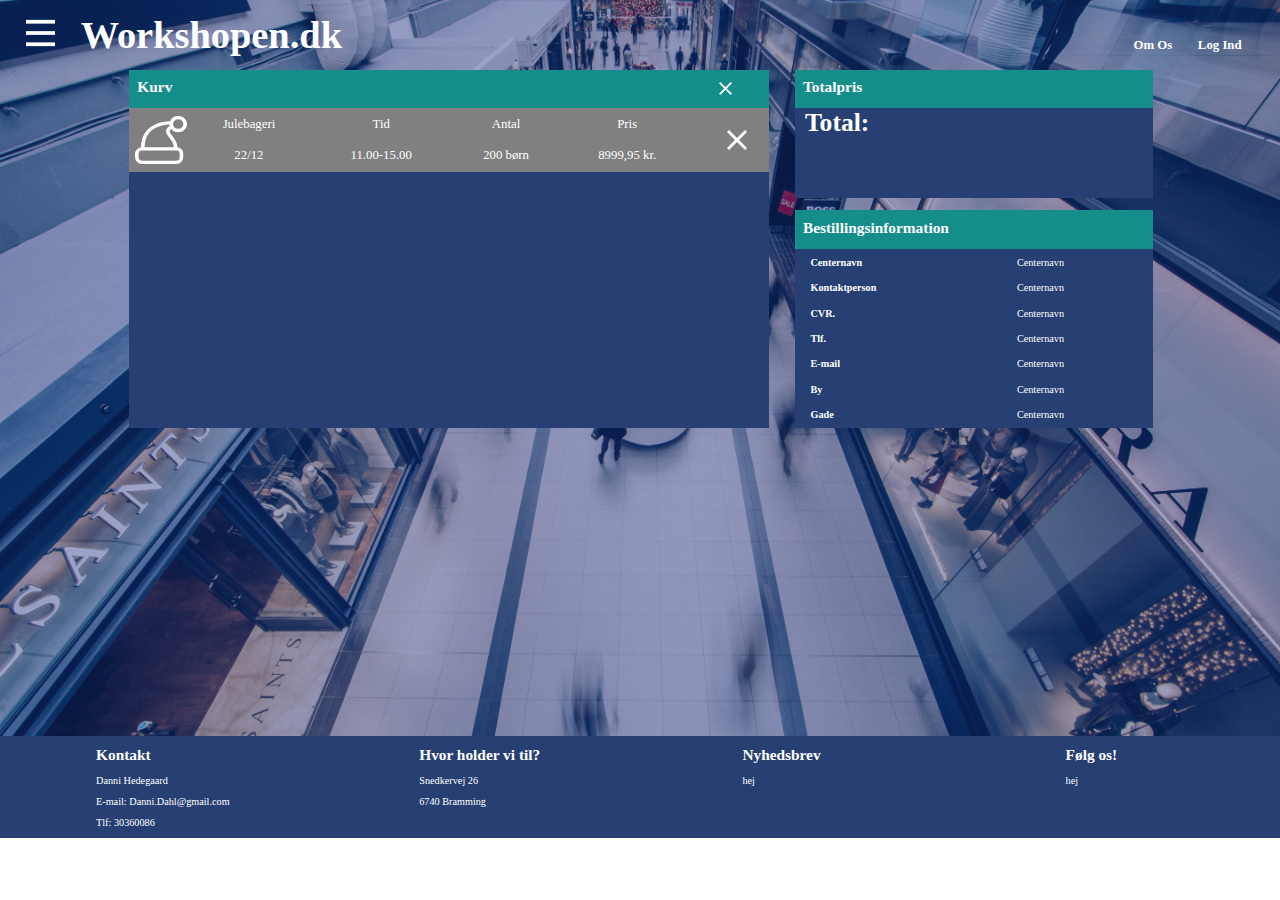
<file: kurv.html>
<html dir="ltr" lang="en">
<head>
<meta charset="utf-8">
<meta http-equiv="content-type" content="text/html; charset=UTF-8">
<meta name="viewport" content="width=device-width, initial-scale=1">
<link rel="stylesheet" href="./css/generalstyle.css">
<link rel="stylesheet" href="./css/kurvstyle.css">
<link rel="stylesheet" href="./css/sidemenu.css">
</head>

<body>
  <div class="pagewidth" onmousedown="return false" style="display:none" id="mySidebar">
    <div class="overskrift">
      <div class="menutext">Centernavn
        <img src="./logo/close-button.svg" onclick="w3_close()" class="closeicon">
      </div>
    </div>
    <div class="overskrift"><div class="overskrift2txt">Kontaktperson</div></div>
    <div class="spase1"><div class="menutext">Forside</div></div>
    <div class="spase1"><div class="menutext">Min Konto</div></div>
    <div class="spase1"><div class="menutext">Mine Bestillinger</div></div>
    <div class="spase1"><div class="menutext">Kurv</div></div>

    <div class="spase1" onclick="katopenclose()"><div class="menutext">Kategorier</div></div>
    <div id="kat" class="katbox">
      <div class="spasemini"><div class="textmini">Hele året</div></div>
      <div class="spasemini"><div class="textmini">Påske</div></div>
      <div class="spasemini"><div class="textmini">Fastelavn</div></div>
      <div class="spasemini"><div class="textmini">Jul</div></div>
      <div class="spasemini"><div class="textmini">Halloween</div></div>
    </div>

    <div class="spase1"><div class="menutext">Log ud</div></div>
    <div class="spase2"></div>
  </div>

<div id="main">
<div class="forside">
<div class="bluegradient">
<div class="forsidemain">


  <header>
  <img src="./logo/menu.svg" class="menu" id="openNav" onclick="w3_open()"><h1>Workshopen.dk</h1><menu>
  <h3>Om Os</h3><h3>Log Ind</h3>
  </menu>
  </header>


<div class="kurvbace">
  <div class="kurv">
    <div class="kurv_overskrift">
      <h1>Kurv</h1><img src="./logo/close-button.svg" class="kurv_remove">
    </div>
    <div class="kurv_prudukter_op">
      <!-- her skal pruduterne være-->
      <div class="kurv_prudukter">
          <img src="./logo/jul.svg" class="kurv_prudukter_icon">
          <div class="kurv_prudukter_tabeldiv">
            <table class="kurv_prudukter_tabel">
              <tr>
                <td>Julebageri</td>
                <td>Tid</td>
                <td>Antal</td>
                <td>Pris</td>
              </tr>
              <tr>
                <td>22/12</td>
                <td>11.00-15.00</td>
                <td>200 børn</td>
                <td>8999,95 kr.</td>
              </tr>
            </table>
          </div>
          <img src="./logo/close-button.svg" class="kurv_prudukter_remove">
      </div>
    </div>
  </div>

  <div class="total">
    <div class="total_overskrift">
      <h1>Totalpris</h1>
    </div>
    <div class="total_prismoms">
      <h1>Total: </h1>
    </div>
  </div>

  <div class="binfo">
    <div class="binfo_overskrift">
      <h1>Bestillingsinformation</h1>
    </div>
    <div class="binfo_info">
      <table class="binfo_tabel">
        <tr>
          <td><h1>Centernavn</h1></td>
          <td><h2>Centernavn</h2></td>
        </tr>
        <tr>
          <td><h1>Kontaktperson</h1></td>
          <td><h2>Centernavn</h2></td>
        </tr>
        <tr>
          <td><h1>CVR.</h1></td>
          <td><h2>Centernavn</h2></td>
        </tr>
        <tr>
          <td><h1>Tlf.</h1></td>
          <td><h2>Centernavn</h2></td>
        </tr>
        <tr>
          <td><h1>E-mail</h1></td>
          <td><h2>Centernavn</h2></td>
        </tr>
        <tr>
          <td><h1>By</h1></td>
          <td><h2>Centernavn</h2></td>
        </tr>
        <tr>
          <td><h1>Gade</h1></td>
          <td><h2>Centernavn</h2></td>
        </tr>
      </table>
    </div>
  </div>


</div>



</div>
</div>
</div>



<div class="footer">
<div class="footerelement">
<h1>Kontakt</h1>
<p>Danni Hedegaard</p>
<p>E-mail: Danni.Dahl@gmail.com</p>
<p>Tlf: 30360086</p>
</div>
<div class="footerelement">
<h1>Hvor holder vi til?</h1>
<p>Snedkervej 26</p>
<p>6740 Bramming</p>
<p></p>
</div>
<div class="footerelement">
<h1>Nyhedsbrev</h1>
<p>hej</p>
</div>
<div class="footerelement">
<h1>Følg os!</h1>
<p>hej</p>
</div>
</div>
</div>

<script>
  function w3_open() {
    document.getElementById("main").style.marginLeft = "20vw";
    document.getElementById("mySidebar").style.width = "20vw";
    document.getElementById("mySidebar").style.display = "block";
    document.getElementById("openNav").style.display = 'none';
  }
  function w3_close() {
    document.getElementById("main").style.marginLeft = "0vw";
    document.getElementById("mySidebar").style.display = "none";
    document.getElementById("openNav").style.display = "inline-block";
  }

  var open = false;
  function katopenclose(){

    if (open) {
      document.getElementById("kat").style.height = "16.25vh";
      document.getElementById("kat").style.display = "block";
    }else{
      document.getElementById("kat").style.height = "0vh";
      document.getElementById("kat").style.display = "none";
    }
    open=!open


  }
</script>





</body></html>
</file>
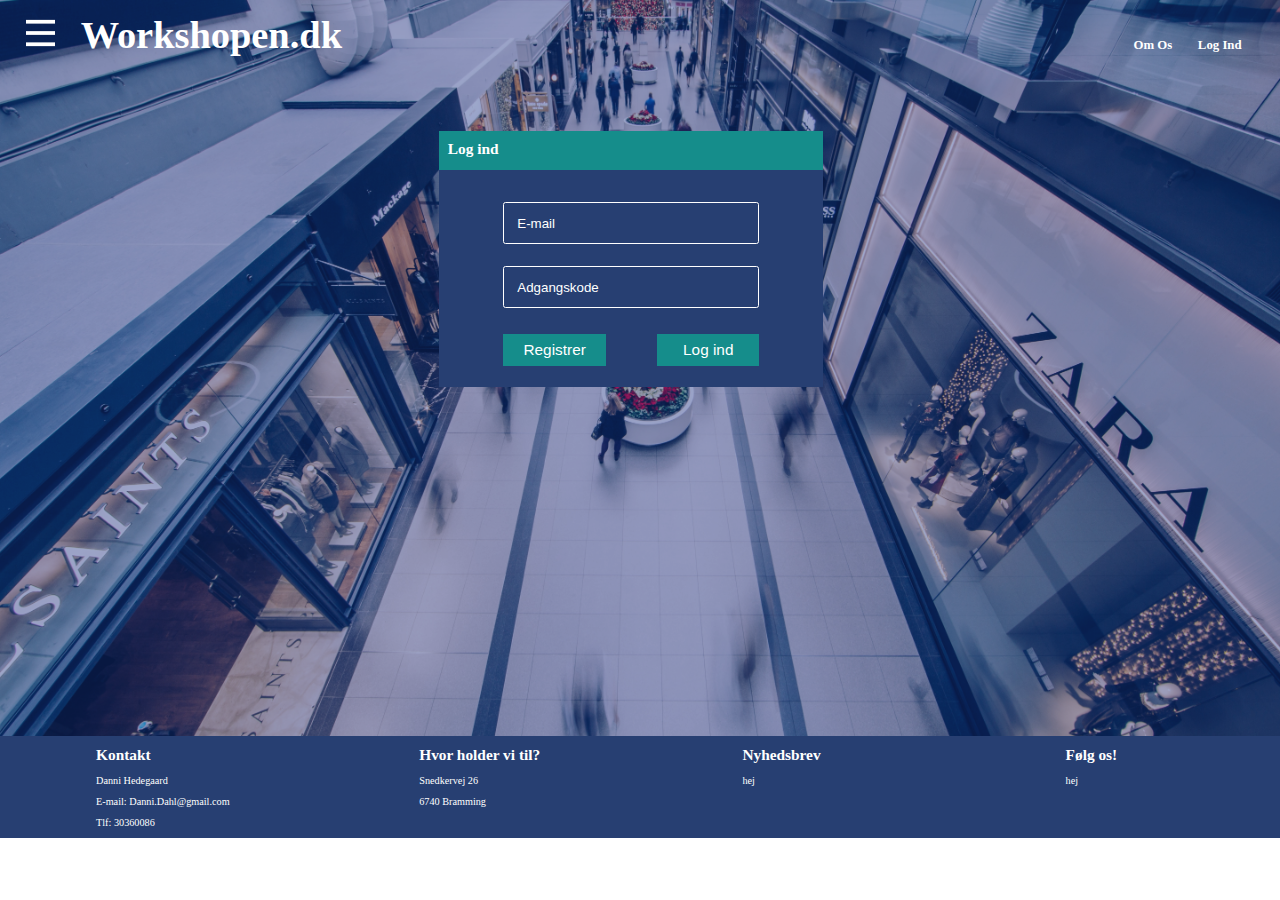
<file: login.html>
<html dir="ltr" lang="en">
<head>
<meta charset="utf-8">
<meta http-equiv="content-type" content="text/html; charset=UTF-8">
<meta name="viewport" content="width=device-width, initial-scale=1">
<link rel="stylesheet" href="./css/generalstyle.css">
<link rel="stylesheet" href="./css/login.css">
<link rel="stylesheet" href="./css/sidemenu.css">
</head>

<body>
  <div class="pagewidth" onmousedown="return false" style="display:none" id="mySidebar">
    <div class="overskrift">
      <div class="menutext">Centernavn
        <img src="./logo/close-button.svg" onclick="w3_close()" class="closeicon">
      </div>
    </div>
    <div class="overskrift"><div class="overskrift2txt">Kontaktperson</div></div>
    <div class="spase1"><div class="menutext">Forside</div></div>
    <div class="spase1"><div class="menutext">Min Konto</div></div>
    <div class="spase1"><div class="menutext">Mine Bestillinger</div></div>
    <div class="spase1"><div class="menutext">Kurv</div></div>

    <div class="spase1" onclick="katopenclose()"><div class="menutext">Kategorier</div></div>
    <div id="kat" class="katbox">
      <div class="spasemini"><div class="textmini">Hele året</div></div>
      <div class="spasemini"><div class="textmini">Påske</div></div>
      <div class="spasemini"><div class="textmini">Fastelavn</div></div>
      <div class="spasemini"><div class="textmini">Jul</div></div>
      <div class="spasemini"><div class="textmini">Halloween</div></div>
    </div>

    <div class="spase1"><div class="menutext">Log ud</div></div>
    <div class="spase2"></div>
  </div>

<div id="main">
<div class="forside">
<div class="bluegradient">
<div class="forsidemain">


  <header>
  <img src="./logo/menu.svg" class="menu" id="openNav" onclick="w3_open()"><h1>Workshopen.dk</h1><menu>
  <h3>Om Os</h3><h3>Log Ind</h3>
  </menu>
  </header>


<div class="loginbace">
  <div class="loginoverskrift">
    <h1>Log ind</h1>
  </div>
  <div class="logintextbace">
    <div class="loginindhold">
      <div class="login_input">
        <input type="text" name="" value="" class="login_input_text" placeholder="E-mail">
      </div>
        <input type="text" name="" value="" class="login_input_text" placeholder="Adgangskode">

        <input type="submit" name="" value="Registrer" class="login_registrerknap">

        <input type="submit" name="" value="Log ind" class="login_loginknap">
    </div>
  </div>



</div>
</div>
</div>
</div>



<div class="footer">
<div class="footerelement">
<h1>Kontakt</h1>
<p>Danni Hedegaard</p>
<p>E-mail: Danni.Dahl@gmail.com</p>
<p>Tlf: 30360086</p>
</div>
<div class="footerelement">
<h1>Hvor holder vi til?</h1>
<p>Snedkervej 26</p>
<p>6740 Bramming</p>
<p></p>
</div>
<div class="footerelement">
<h1>Nyhedsbrev</h1>
<p>hej</p>
</div>
<div class="footerelement">
<h1>Følg os!</h1>
<p>hej</p>
</div>
</div>
</div>

<script>
  function w3_open() {
    document.getElementById("main").style.marginLeft = "20vw";
    document.getElementById("mySidebar").style.width = "20vw";
    document.getElementById("mySidebar").style.display = "block";
    document.getElementById("openNav").style.display = 'none';
  }
  function w3_close() {
    document.getElementById("main").style.marginLeft = "0vw";
    document.getElementById("mySidebar").style.display = "none";
    document.getElementById("openNav").style.display = "inline-block";
  }

  var open = false;
  function katopenclose(){

    if (open) {
      document.getElementById("kat").style.height = "16.25vh";
      document.getElementById("kat").style.display = "block";
    }else{
      document.getElementById("kat").style.height = "0vh";
      document.getElementById("kat").style.display = "none";
    }
    open=!open


  }
</script>





</body></html>
</file>
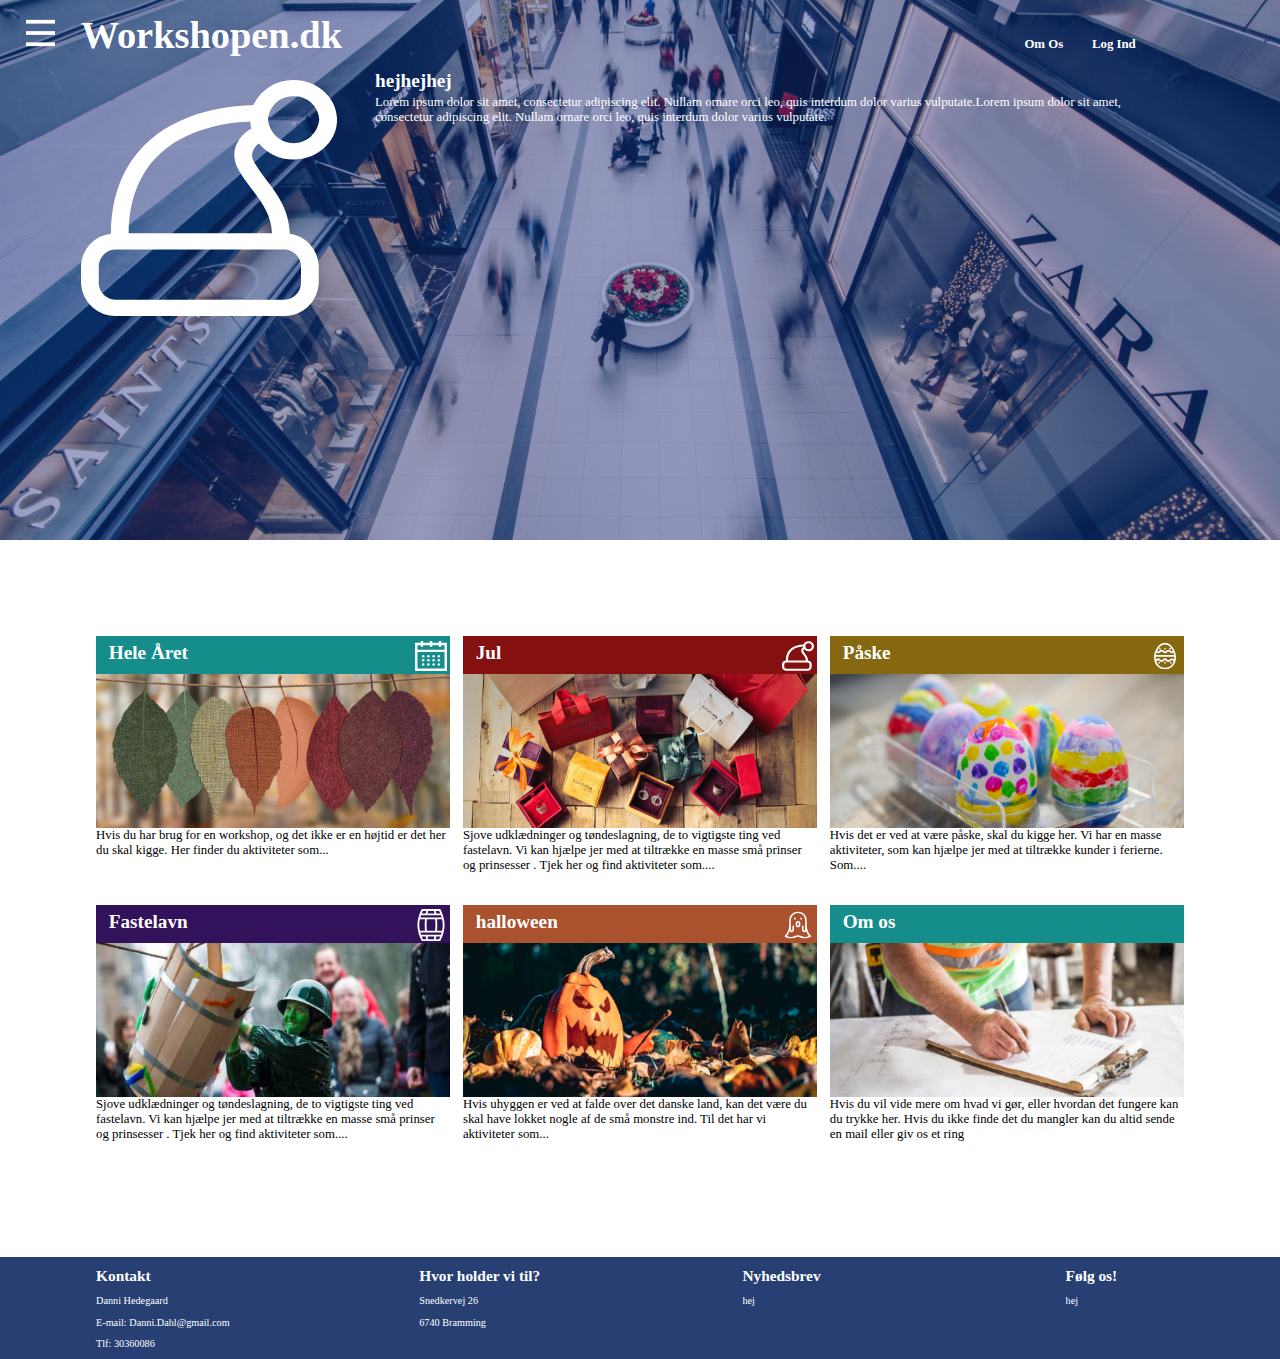
<file: productpage.html>
<html dir="ltr" lang="en">
<head>
<meta charset="utf-8">
<meta http-equiv="content-type" content="text/html; charset=UTF-8">
<meta name="viewport" content="width=device-width, initial-scale=1">
<link rel="stylesheet" href="./css/generalstyle.css">
<link rel="stylesheet" href="./css/productpagestyle.css">
<link rel="stylesheet" href="./css/sidemenu.css">
</head>

<body>
  <div class="pagewidth" onmousedown="return false" style="display:none" id="mySidebar">
    <div class="overskrift">
      <div class="menutext">Centernavn
        <img src="logo/close-button.svg" onclick="w3_close()" class="closeicon">
      </div>
    </div>
    <div class="overskrift"><div class="overskrift2txt">Kontaktperson</div></div>
    <div class="spase1"><div class="menutext">Forside</div></div>
    <div class="spase1"><div class="menutext">Min Konto</div></div>
    <div class="spase1"><div class="menutext">Mine Bestillinger</div></div>
    <div class="spase1"><div class="menutext">Kurv</div></div>

    <div class="spase1" onclick="katopenclose()"><div class="menutext">Kategorier</div></div>
    <div id="kat" class="katbox">
      <div class="spasemini"><div class="textmini">Hele året</div></div>
      <div class="spasemini"><div class="textmini">Påske</div></div>
      <div class="spasemini"><div class="textmini">Fastelavn</div></div>
      <div class="spasemini"><div class="textmini">Jul</div></div>
      <div class="spasemini"><div class="textmini">Halloween</div></div>
    </div>

    <div class="spase1"><div class="menutext">Log ud</div></div>
    <div class="spase2"></div>
  </div>

<div id="main">
  <div class="top">
  <div class="bluegradient">
  <div class="topmain">
  <header>
  <img src="./logo/menu.svg" class="menu" id="openNav" onclick="w3_open()"><h1>Workshopen.dk</h1><menu>
  <h3>Om Os </h3><h3> Log Ind</h3>
  </menu>
  </header>
  <div class="kategori">
    <img src="./logo/jul.svg" class="kategori_logo">
    <div class="kategori_overskrift">
      <b>hejhejhej</b>
    </div>
    <div class="kategori_text">
      Lorem ipsum dolor sit amet, consectetur adipiscing elit. Nullam ornare orci leo, quis interdum dolor varius vulputate.Lorem ipsum dolor sit amet, consectetur adipiscing elit. Nullam ornare orci leo, quis interdum dolor varius vulputate.
    </div>
  </div>


</div>
</div>
</div>


<div class="productmain">

<div class="productbox">
<div class="productboxhead">
<h1>Hele Året</h1>
<img src="./logo/året.svg" class="logo">
</div>
<img src="./img/året.png" class="productpicture">
<p>Hvis du har brug for en workshop, og det ikke er en højtid er det her du skal kigge. Her finder du aktiviteter som...</p>
</div>
<div class="productbox">
<div class="productboxhead" style="background-color: #851010;">
<h1>Jul</h1>
<img src="./logo/jul.svg" class="logo">
</div>
<img src="./img/jul.png" class="productpicture">
<p>Sjove udklædninger og tøndeslagning, de to vigtigste ting ved
fastelavn. Vi kan hjælpe jer med at tiltrække en masse små prinser og
prinsesser . Tjek her og find aktiviteter som.... </p>
</div>

<div class="productbox">
<div class="productboxhead" style="background-color: #856810;">
<h1>Påske</h1>
<img src="./logo/Påske.svg" class="logo">
</div>
<img src="./img/påske.png" class="productpicture">
<p>Hvis det er ved at være påske, skal du kigge her. Vi har en masse
aktiviteter, som kan hjælpe jer med at tiltrække kunder i ferierne.
Som.... </p><br>
</div>

<div class="productbox">
<div class="productboxhead" style="background-color:#31125B">
<h1>Fastelavn</h1>
<img src="./logo/fastelavn.svg" class="logo">
</div>
<img src="./img/fastelavn.png" class="productpicture">
<p>Sjove udklædninger og tøndeslagning, de to vigtigste ting ved
fastelavn. Vi kan hjælpe jer med at tiltrække en masse små prinser og
prinsesser . Tjek her og find aktiviteter som.... </p>
</div>

<div class="productbox">
<div class="productboxhead" style="background-color: #AA512E;">
<h1>halloween</h1>
<img src="./logo/halloween.svg" class="logo">
</div>
<img src="./img/halloween.png" class="productpicture">
<p>Hvis uhyggen er ved at falde over det danske land, kan det være du
skal have lokket nogle af de små monstre ind. Til det har vi aktiviteter
 som... </p>
</div>

<div class="productbox">
<div class="productboxhead">
<h1>Om os</h1>
</div>
<img src="./img/about.png" class="productpicture">
<p>Hvis du vil vide mere om hvad vi gør, eller hvordan det fungere kan
du trykke her. Hvis du ikke finde det du mangler kan du altid sende en
mail eller giv os et ring </p>
</div>

</div>





<div class="footer">
<div class="footerelement">
<h1>Kontakt</h1>
<p>Danni Hedegaard</p>
<p>E-mail: Danni.Dahl@gmail.com</p>
<p>Tlf: 30360086</p>
</div>
<div class="footerelement">
<h1>Hvor holder vi til?</h1>
<p>Snedkervej 26</p>
<p>6740 Bramming</p>
<p></p>
</div>
<div class="footerelement">
<h1>Nyhedsbrev</h1>
<p>hej</p>
</div>
<div class="footerelement">
<h1>Følg os!</h1>
<p>hej</p>
</div>
</div>
</div>

<script>
  function w3_open() {
    document.getElementById("main").style.marginLeft = "20vw";
    document.getElementById("mySidebar").style.width = "20vw";
    document.getElementById("mySidebar").style.display = "block";
    document.getElementById("openNav").style.display = 'none';
  }
  function w3_close() {
    document.getElementById("main").style.marginLeft = "0vw";
    document.getElementById("mySidebar").style.display = "none";
    document.getElementById("openNav").style.display = "inline-block";
  }

  var open = false;
  function katopenclose(){

    if (open) {
      document.getElementById("kat").style.height = "16.25vh";
      document.getElementById("kat").style.display = "block";
    }else{
      document.getElementById("kat").style.height = "0vh";
      document.getElementById("kat").style.display = "none";
    }
    open=!open


  }
</script>





</body></html>
</file>
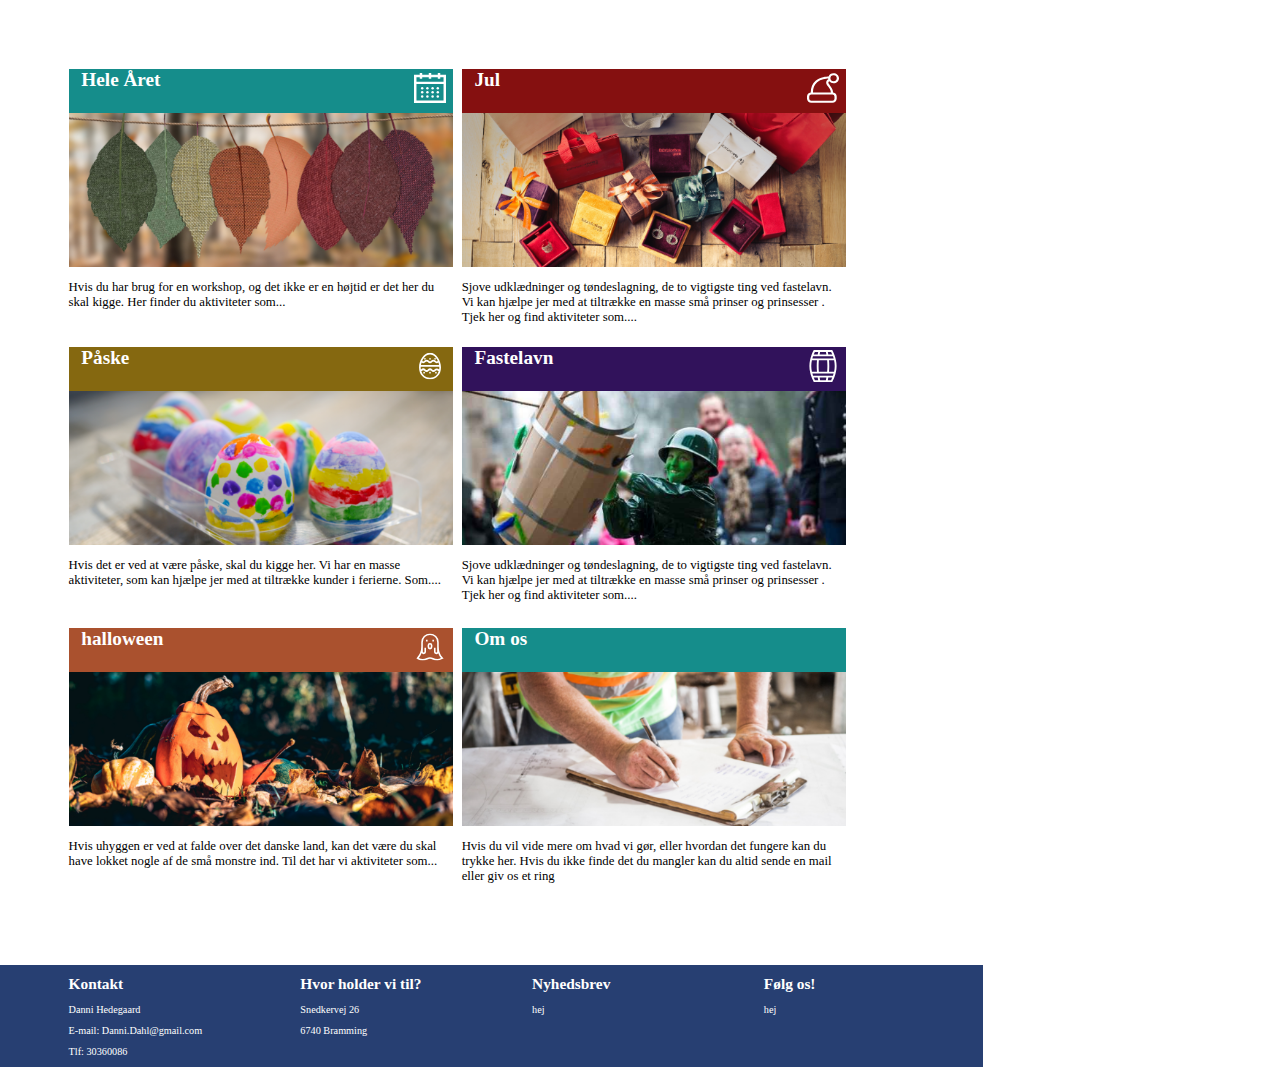
<file: Wepshop/productpage.html>
<html dir="ltr" lang="en">
<head>
<meta charset="utf-8">
<meta http-equiv="content-type" content="text/html; charset=UTF-8">
<meta name="viewport" content="width=device-width, initial-scale=1">
<link rel="stylesheet" href="./css/forsidestyle.css">
<link rel="stylesheet" href="./css/sidemenu.css">
</head>

<body>
  <div class="pagewidth" onmousedown="return false" style="display:none" id="mySidebar">
    <div class="overskrift">
      <div class="menutext">Centernavn
        <img src="logo/close-button.svg" onclick="w3_close()" class="closeicon">
      </div>
    </div>
    <div class="overskrift"><div class="overskrift2txt">Kontaktperson</div></div>
    <div class="spase1"><div class="menutext">Forside</div></div>
    <div class="spase1"><div class="menutext">Min Konto</div></div>
    <div class="spase1"><div class="menutext">Mine Bestillinger</div></div>
    <div class="spase1"><div class="menutext">Kurv</div></div>

    <div class="spase1" onclick="katopenclose()"><div class="menutext">Kategorier</div></div>
    <div id="kat" class="katbox">
      <div class="spasemini"><div class="textmini">Hele året</div></div>
      <div class="spasemini"><div class="textmini">Påske</div></div>
      <div class="spasemini"><div class="textmini">Fastelavn</div></div>
      <div class="spasemini"><div class="textmini">Jul</div></div>
      <div class="spasemini"><div class="textmini">Halloween</div></div>
    </div>

    <div class="spase1"><div class="menutext">Log ud</div></div>
    <div class="spase2"></div>
  </div>

<div id="main">

<div class="">

</div>


<div class="productmain">

<div class="productbox">
<div class="productboxhead">
<h1>Hele Året</h1>
<img src="./logo/året.svg" class="logo">
</div>
<img src="./img/året.png" class="productpicture">
<p>Hvis du har brug for en workshop, og det ikke er en højtid er det her du skal kigge. Her finder du aktiviteter som...</p>
</div>
<div class="productbox">
<div class="productboxhead" style="background-color: #851010;">
<h1>Jul</h1>
<img src="./logo/jul.svg" class="logo">
</div>
<img src="./img/jul.png" class="productpicture">
<p>Sjove udklædninger og tøndeslagning, de to vigtigste ting ved
fastelavn. Vi kan hjælpe jer med at tiltrække en masse små prinser og
prinsesser . Tjek her og find aktiviteter som.... </p>
</div>

<div class="productbox">
<div class="productboxhead" style="background-color: #856810;">
<h1>Påske</h1>
<img src="./logo/Påske.svg" class="logo">
</div>
<img src="./img/påske.png" class="productpicture">
<p>Hvis det er ved at være påske, skal du kigge her. Vi har en masse
aktiviteter, som kan hjælpe jer med at tiltrække kunder i ferierne.
Som.... </p><br>
</div>

<div class="productbox">
<div class="productboxhead" style="background-color:#31125B">
<h1>Fastelavn</h1>
<img src="./logo/fastelavn.svg" class="logo">
</div>
<img src="./img/fastelavn.png" class="productpicture">
<p>Sjove udklædninger og tøndeslagning, de to vigtigste ting ved
fastelavn. Vi kan hjælpe jer med at tiltrække en masse små prinser og
prinsesser . Tjek her og find aktiviteter som.... </p>
</div>

<div class="productbox">
<div class="productboxhead" style="background-color: #AA512E;">
<h1>halloween</h1>
<img src="./logo/halloween.svg" class="logo">
</div>
<img src="./img/halloween.png" class="productpicture">
<p>Hvis uhyggen er ved at falde over det danske land, kan det være du
skal have lokket nogle af de små monstre ind. Til det har vi aktiviteter
 som... </p>
</div>

<div class="productbox">
<div class="productboxhead">
<h1>Om os</h1>
</div>
<img src="./img/about.png" class="productpicture">
<p>Hvis du vil vide mere om hvad vi gør, eller hvordan det fungere kan
du trykke her. Hvis du ikke finde det du mangler kan du altid sende en
mail eller giv os et ring </p>
</div>

</div>





<div class="footer">
<div class="footerelement">
<h1>Kontakt</h1>
<p>Danni Hedegaard</p>
<p>E-mail: Danni.Dahl@gmail.com</p>
<p>Tlf: 30360086</p>
</div>
<div class="footerelement">
<h1>Hvor holder vi til?</h1>
<p>Snedkervej 26</p>
<p>6740 Bramming</p>
<p></p>
</div>
<div class="footerelement">
<h1>Nyhedsbrev</h1>
<p>hej</p>
</div>
<div class="footerelement">
<h1>Følg os!</h1>
<p>hej</p>
</div>
</div>
</div>

<script>
  function w3_open() {
    document.getElementById("main").style.marginLeft = "20vw";
    document.getElementById("mySidebar").style.width = "20vw";
    document.getElementById("mySidebar").style.display = "block";
    document.getElementById("openNav").style.display = 'none';
  }
  function w3_close() {
    document.getElementById("main").style.marginLeft = "0vw";
    document.getElementById("mySidebar").style.display = "none";
    document.getElementById("openNav").style.display = "inline-block";
  }

  var open = false;
  function katopenclose(){

    if (open) {
      document.getElementById("kat").style.height = "16.25vh";
      document.getElementById("kat").style.display = "block";
    }else{
      document.getElementById("kat").style.height = "0vh";
      document.getElementById("kat").style.display = "none";
    }
    open=!open


  }
</script>





</body></html>
</file>
<file: css/generalstyle.css>
body{
    background-color: white;
    margin: 0;
    padding: 0;
    font-family: 'Roboto', sans-serif;
    color: #fff;
    overflow-x: hidden;
    font-family: Segoe UI;
    width: 100%;
}

h1{font-family: Segoe UI;}

.menu{
    display: inline;
    width: 2.3vw;
    height: 2.3vw;
    margin: 0;
    padding: 0;
}

header{
    grid-column: 1/25;
    grid-row:0/15;
    display: inline;
    margin: 0;
    margin-top: 1vw;
}
header h1{
    display: inline;
    font-size: 3vw;
    margin: 0;
    margin-left: 2vw;
}

/*Produktbokse*/
.productmain{
    display: grid;
    grid-template-columns: repeat(auto-fit, minmax(22vw ,1fr) );
    grid-template-rows: repeat(auto-fit, minmax(10vw ,1fr) );
    grid-gap: 1vw;
    width: 85%;
    margin: 7.5%;

 }

.productbox{
  height: 20vw
}

.productbox p{
    font-size: 1vw;
    color: black;
    margin: 0;
}

.productboxhead{
    width: 100%;
    height: 3vw;
    background: #158D8B;

}

.productboxhead h1{
    font-family: Segoe UI;
    position: relative;
    left: 1vw;
    top: 0.5vw;
    font-size: 1.5vw;
    color: white;
    display: inline;
}

.logo {
    width: 2.5vw;
    height: 2.5vw;
    float: right;
    display: inline;
    stroke: white;
    margin-right: 0.25vw;
    margin-top: 0.3vw;
  }

  .productpicture{
    width: 100%;
    height: 12vw;
  }


/*Footer*/

.footer{
    background: #273F72;
    width: 100%;
    bottom: 0;
    display: grid;
    padding-left: 7.5%;
    grid-template-columns: repeat(auto-fit, minmax(20vh ,2fr));
    grid-gap: 1vw;
}

.footer h1{
    font-size: 1.2vw;
}

.footer p{
    font-size: 0.8vw;
}
</file>
<file: css/kurvstyle.css>
menu{
    display: inline;
    margin: 0;
    float: right;
    margin-top: 2vw;
}

menu h3{
  display: inline;
  font-size: 1vw;
  margin: 1vw;
}


.kurvbace{
  grid-column: 3/24;
  grid-row:2/8;
  width: 80vw;
  height: auto;
  float: left;
}

/*alt til hvordan kurven er sat op*/
.kurv{
  width: 50vw;
  height: 28vw;
  margin: 0;
  margin-right: 2vw;
  display: inline-block;
  float: left;
}
.kurv_overskrift{
  width: 100%;
  height: 3vw;
  background-color: #158D8B;
  margin: 0;
}
.kurv_overskrift h1{
  margin: 0;
  margin-top: 0.65vw;
  margin-left: 0.65vw;
  display: inline-block;
  font-size: 1.2vw;
  float: left;
}
.kurv_prudukter_op{
  width: 100%;
  height: 25vw;
  margin: 0;
  background-color: #273F72; /*------------------------her hvis der ikke skal være blå background*/
  overflow-x: none;
  overflow-y: scroll;
}
.kurv_remove{
  width: 1vw;
  height: 1vw;
  margin: 0;
  margin-right: 2.9vw;
  margin-top: 1vw;
  display: inline-block;
  float: right;
}

.kurv_prudukter{
  width: 100%;
  height: 5vw;
  margin: 0;
  background-color: grey;
}
.kurv_prudukter_icon{
  width: 4vw;
  height: 4vw;
  margin: 0;
  margin-left: 0.5vw;
  margin-top: 0.5vw;
  display: inline-block;
  float: left;
}
.kurv_prudukter_tabeldiv{
  width: 39.75vw;
  height: 100%;
  margin: 0;
  display: inline-block;
  float: left;
}
.kurv_prudukter_tabel{
  width: 100%;
  height: 100%;
  text-align: center;
  font-size: 1vw;
}
.kurv_prudukter_remove{
  width: 1.5vw;
  height: 1.5vw;
  margin: 0;
  display: inline-block;
  float: right;
  margin-right: 1.75vw;
  margin-top: 1.75vw;
}

/*Totale beløb visning*/
.total{
  width: 28vw;
  height: 10vw;
  margin: 0;
  background-color: #158D8B;
  display: inline-block;
}
.total_overskrift{
  width: 100%;
  height: 3vw;
  background-color: #158D8B;
  margin: 0;
}
.total_overskrift h1{
  margin: 0;
  margin-top: 0.65vw;
  margin-left: 0.65vw;
  font-size: 1.2vw;
  display: inline-block;
  float: left;
}
.total_prismoms{
  height: 7vw;
  width: 100%;
  margin: 0;
  background-color: #273F72;
  display: inline-block;
}
.total_prismoms h1{
  font-size: 2vw;
  margin: 0;
  margin-left:0.8vw;
  display: inline-block;

}

/*alt til info af bruger*/
.binfo{
  width: 28vw;
  height: 17vw;
  margin: 0;
  margin-top: 1vw;
  background-color: #158D8B;
  display: inline-block;
}
.binfo_overskrift{
  width: 100%;
  height: 3vw;
  background-color: #158D8B;
  margin: 0;
}
.binfo_overskrift h1{
  margin: 0;
  margin-top: 0.65vw;
  margin-left: 0.65vw;
  font-size: 1.2vw;
  display: inline-block;
  float: left;
}
.binfo_info{
  width: 100%;
  height: 14vw;
  margin: 0;
  background-color: #273F72;
}
.binfo_tabel{
  width: 28vw;
  height: 14vw;
  font-size: 1vw;
  margin: 0;
  margin-left: 1vw;
}
.binfo_tabel h1{
  font-size: 0.8vw;
  margin: 0;
}
.binfo_tabel h2{
  font-size: 0.8vw;
  font-weight: 400;
  margin: 0;
}

/*generel syuling*/
.forside{
    background-color: black; /* fallback color */
    background-image: url("../img/forside.jpg");
    background-position: center;
    background-size: cover;
    height: 81.8%;
}

.bluegradient{
    width: 100%;
    height: 100%;
    background-color: rgba(21, 53, 141, 0.40);
}

.forsidemain{
    height: 100%;
    margin: 0 2vw 0 2vw;
    display: grid;
    grid-template-columns: repeat(24, 1fr );
    grid-auto-columns: minmax(10vw, auto);
    grid-template-rows: repeat(12, 1fr );
    grid-gap: 1vw;
}
</file>
<file: css/sidemenu.css>
body {
  background-color: #ffffff;
  height: auto;
  margin: 0;

}

.page{
  width: auto;
  height: auto;
}

.pagewidth{
  width: 27vw;
  height: 100%;
  background-color: #158D8B;
  position: fixed;
}

.overskrift{
  background-color: #158D8B;
  width: 100%;
  height: 6.5vh;
  margin-top: 2vh
}

.overskrift2txt{
  margin-left: 10%;
  font-size: 1vw;
  color: #ffffff;
  font-family: Segoe UI;
  cursor: pointer;
}

.spase1{
  background-color: #273F72;
  width: 100%;
  height: 6.5vh;

}
.menutext{
  padding-top: calc(6.5vh - 1.5em);
  margin-left: 10%;
  font-size: 2vw;
  color: #ffffff;
  font-family: 'Roboto', sans-serif;
  font-family: Segoe UI;
  cursor: pointer;
}

.spase2{
  background-color: #273F72;
  width: 100%;
  height: 45vh;
}

.spasemini{
  background-color: #273F72;
  width: 100%;
  height: 3.25vh;
}

.textmini{
  margin-left: 15%;
  font-size: 1vw;
  color: #ffffff;
  font-family: 'Roboto', sans-serif;
  font-family: Segoe UI;
  cursor: pointer;
}

.katbox{
  display: none;
  margin: 0;
}


.closeicon{
  width: 1vw;
  height: 1vw;
  float: right;
  margin-right: 10%;
}
</file>
<file: css/login.css>
menu{
    display: inline;
    margin: 0;
    float: right;
    margin-top: 2vw;
}

menu h3{
  display: inline;
  font-size: 1vw;
  margin: 1vw;
}


.loginbace{
  grid-column: 9/24;
  grid-row:3/8;
  width: 30vw;
  height: 20vw;
  float: left;

}
.loginoverskrift{
  width: 30vw;
  height: 3vw;
  margin: 0;
  float: left;
  background-color: #158D8B;
}
.loginoverskrift h1{
  margin: 0;
  margin-top: 0.65vw;
  margin-left: 0.65vw;
  display: inline-block;
  font-size: 1.2vw;
  float: left;
}
.logintextbace{
  width: 30vw;
  height: 17vw;
  margin: 0;
  float: left;
  background-color: #273F72;
}
.loginindhold{
  width: 20vw;
  height: 12.5vw;
  margin: 0;
  margin-left:5vw;
  margin-top:2.5vw;
  float: left;
  background-color: #273F72;
}
.loginindhold h1{
  margin: 0;
  margin-top: 0.4vw;
  margin-left: 0.65vw;
  display: inline-block;
  font-size: 1.2vw;
  float: left;
}
.login_input{
  width: 20vw;
  height: 2.5vw;
  margin: 0;
  margin-bottom: 2.5vw;
  float: left;
}
.login_input_text{
  border: 0.1vw solid white;
  border-radius: 0.2vw;
  width: 100%;
  margin-bottom: 2vw;
  padding: 1vw 1vw;
  box-sizing: border-box;
  background-color: rgba(0, 0, 0, 0);
  color: white;
}
::placeholder { /* Chrome, Firefox, Opera, Safari 10.1+ */
  color: white;
  opacity: 1; / Firefox /
}

:-ms-input-placeholder { / Internet Explorer 10-11 /
  color: white;
}

::-ms-input-placeholder { / Microsoft Edge */
  color: white;
}
.login_registrerknap{
  width: 8vw;
  height: 2.5vw;
  margin: 0;
  float: left;
  background-color: #158D8B;
  border: 0;
  font-size: 1.2vw;
  color: white;
}
.login_loginknap{
  width: 8vw;
  height: 2.5vw;
  margin: 0;
  float: right;
  background-color: #158D8B;
  border: 0;
  font-size: 1.2vw;
  color: white;
}



/*generel syuling*/
.forside{
    background-color: black; /* fallback color */
    background-image: url("../img/forside.jpg");
    background-position: center;
    background-size: cover;
    height: 81.8%;
}

.bluegradient{
    width: 100%;
    height: 100%;
    background-color: rgba(21, 53, 141, 0.40);
}

.forsidemain{
    height: 100%;
    margin: 0 2vw 0 2vw;
    display: grid;
    grid-template-columns: repeat(24, 1fr );
    grid-auto-columns: minmax(10vw, auto);
    grid-template-rows: repeat(12, 1fr );
    grid-gap: 1vw;
}
</file>
<file: css/productpagestyle.css>
menu{
    display: inline;
    margin: 0;
    margin-top: 1vw;
    margin-left: 52vw;
    padding: 0;
}

menu h3{
  display: inline;
  font-size: 1vw;
  margin: 1vw;
}

.top{
    background-color: black; /* fallback color */
    background-image: url("../img/forside.jpg");
    background-position: center;
    background-size: cover;
    height: 60vh;
}

.bluegradient{
    width: 100%;
    height: 100%;
    background-color: rgba(21, 53, 141, 0.40);
}

.topmain{
    height: 100%;
    margin: 0 2vw 0 2vw;
    display: grid;
    grid-template-columns: repeat(24, 1fr );
    grid-auto-columns: minmax(10vw, auto);
    grid-template-rows: repeat(12, 1fr );
    grid-gap: 1vw;
}

.kategori{
    height: 20vw;
    width: 90vw;
    margin: 0;
    display: inline;

}

.kategori_logo{
    height: 20vw;
    width: 20vw;
    margin: 0;
    margin-left: 4.3vw;
    display: inline;
    float: left;

}

.kategori_overskrift{
    height: 2vw;
    width: 62.7vw;
    margin: 0;
    margin-left: 3vw;
    font-size: 1.5vw;
    display: inline;
    float: left;
}

.kategori_text{
    height: 38vw;
    width: 62.7vw;
    margin: 0;
    margin-left: 3vw;
    font-size: 1vw;
    display: inline;
    float: left;
}
</file>
<file: Wepshop/css/forsidestyle.css>
body{
    background-color: white;
    margin: 0;
    padding: 0;
    font-family: 'Roboto', sans-serif;
    color: #fff;
    overflow-x: hidden;
    font-family: Segoe UI;
}

h1{font-family: Segoe UI;}


/*Forside*/
.forside{
    background-color: black; /* fallback color */
    background-image: url("./img/forside.jpg");
    background-position: center;
    background-size: cover;
    height: 100vh;
}

.bluegradient{
    width: 100%;
    height: 100%;
    background-color: rgba(21, 53, 141, 0.40);
}

.forsidemain{
    height: 100%;
    margin: 0 2vw 0 2vw;
    display: grid;
    grid-template-columns: repeat(24, 1fr );
    grid-auto-columns: minmax(10vw, auto);
    grid-template-rows: repeat(12, 1fr );
    grid-gap: 1vw;
}

.forsidevelkomen{
  font-size: 3vw;
  margin: 0;
}

.forsidemain p{
    font-size: 1vw;
    margin: 0 0 0 2vh;
}

.forsidemain h3{
    font-size: 1vw;
    height: 3vh;
    margin: 0 0 1vh 1.5vh;
    font-family: Segoe UI;
}

.forsideboxhead{
    width: 100%;
    height: auto;
    background: #158D8B;
}
.forsideboxhead h1{
    font-size: 1.5vw;
    margin: 0 0 1vh 1.5vh;
    font-family: Segoe UI;
}

.menu{
    display: inline;
    width: 6vh;
    height: 4vh;
    margin: 0;
    padding: 0;
}

header{
    grid-column: 1/25;
    grid-row:1/15;
    display: inline;
    margin: 0;
}
header h1{
    display: inline;
    font-size: 3vw;
    margin: 0;
}

menu{
    display: inline;
    margin: 0;
    float: right;
    margin-top: 2vw;
}

menu h3{
  display: inline;
  font-size: 1vw;
  margin: 0;
}


Velkommen{
  grid-column: 1/24;
  grid-row:2/4;
  text-align: center;
}
velkommen h1{
  font-size: 1.5vw;
  margin: 0;
  position: relative;
  font-family: Segoe UI;
}

box1{
    grid-column: 1/8;
    background-color: rgba(93, 93, 93, 0.80); ;
    grid-row:2/9;
    overflow-x: hidden;
}

box2{
    grid-column: 17/25;
    background-color: rgba(93, 93, 93, 0.80); ;
    grid-row:2/6;
    overflow-x: hidden;

}

box3{
    grid-column: 1/8;
    background-color: rgba(93, 93, 93, 0.80); ;
    grid-row:9/12;
    overflow-x: hidden;

}

box4{
    grid-column: 17/25;
    background-color: rgba(93, 93, 93, 0.80); ;
    grid-row:6/9;
    overflow-x: hidden;

}

box5{
    grid-column: 17/21;
    background-color: rgba(93, 93, 93, 0.80); ;
    grid-row:9/12;
    overflow-x: hidden;
    margin: 0;
}

box6{
    grid-column: 21/25;
    background-color: rgba(93, 93, 93, 0.80); ;
    grid-row:9/12;
    overflow-x: hidden;
}

down{
    grid-column: 1/25;
    grid-row:12;
    text-align: center;

}

down img{
    height: 1vw;
    width: 1vw;
}





/*Produktbokse*/
.productmain{
    display: grid;
    grid-template-columns: repeat(auto-fit, minmax(22vw ,1fr) );
    grid-template-rows: repeat(auto-fit, minmax(10vw ,1fr) );
    grid-gap: 1vh;
    width: 85%;
    margin: 7.5%;

 }


.productbox p{
    font-size: 1vw;
    color: black
}

.productboxhead{
    width: 100%;
    height: 3.5vw;
    background: #158D8B;

}

.productboxhead h1{
    font-family: Segoe UI;
    position: relative;
    left: 1vw;
    font-size: 1.5vw;
    color: white;
    display: inline;
}

.logo {
    width: 2.5vw;
    height: 2.5vw;
    float: right;
    display: inline;
    stroke: white;
    margin-right: 0.5vw;
    margin-top: 0.3vw;
  }

  .productpicture{
    width: 100%;
    height: 12vw;
  }


/*Footer*/

.footer{
    background: #273F72;
    width: 100%;
    bottom: 0;
    display: grid;
    padding-left: 7.5%;
    grid-template-columns: repeat(auto-fit, minmax(20vh ,2fr));
    grid-gap: 1vw;
}

.footer h1{
    font-size: 1.2vw;
}

.footer p{
    font-size: 0.8vw;
}
</file>
<file: Wepshop/css/sidemenu.css>
body {
  background-color: #ffffff;
  height: auto;
  display: flex;
  margin: 0;

}

.page{
  width: auto;
  height: auto;
}

.pagewidth{
  width: 27vw;
  height: 100%;
  background-color: #158D8B;
  position: fixed;
}

.overskrift{
  background-color: #158D8B;
  width: 100%;
  height: 6.5vh;
  margin-top: 2vh
}

.overskrift2txt{
  margin-left: 10%;
  font-size: 1vw;
  color: #ffffff;
  font-family: Segoe UI;
  cursor: pointer;
}

.spase1{
  background-color: #273F72;
  width: 100%;
  height: 6.5vh;

}
.menutext{
  padding-top: calc(6.5vh - 1.5em);
  margin-left: 10%;
  font-size: 2vw;
  color: #ffffff;
  font-family: Segoe UI;
  cursor: pointer;
}

.spase2{
  background-color: #273F72;
  width: 100%;
  height: 45vh;
}

.spasemini{
  background-color: #273F72;
  width: 100%;
  height: 3.25vh;
}

.textmini{
  margin-left: 15%;
  font-size: 1vw;
  color: #ffffff;
  font-family: Segoe UI;
  cursor: pointer;
}

.katbox{
  display: none;
  margin: 0;
}


.closeicon{
  width: 1vw;
  height: 1vw;
  float: right;
  margin-right: 10%;
}
</file>
